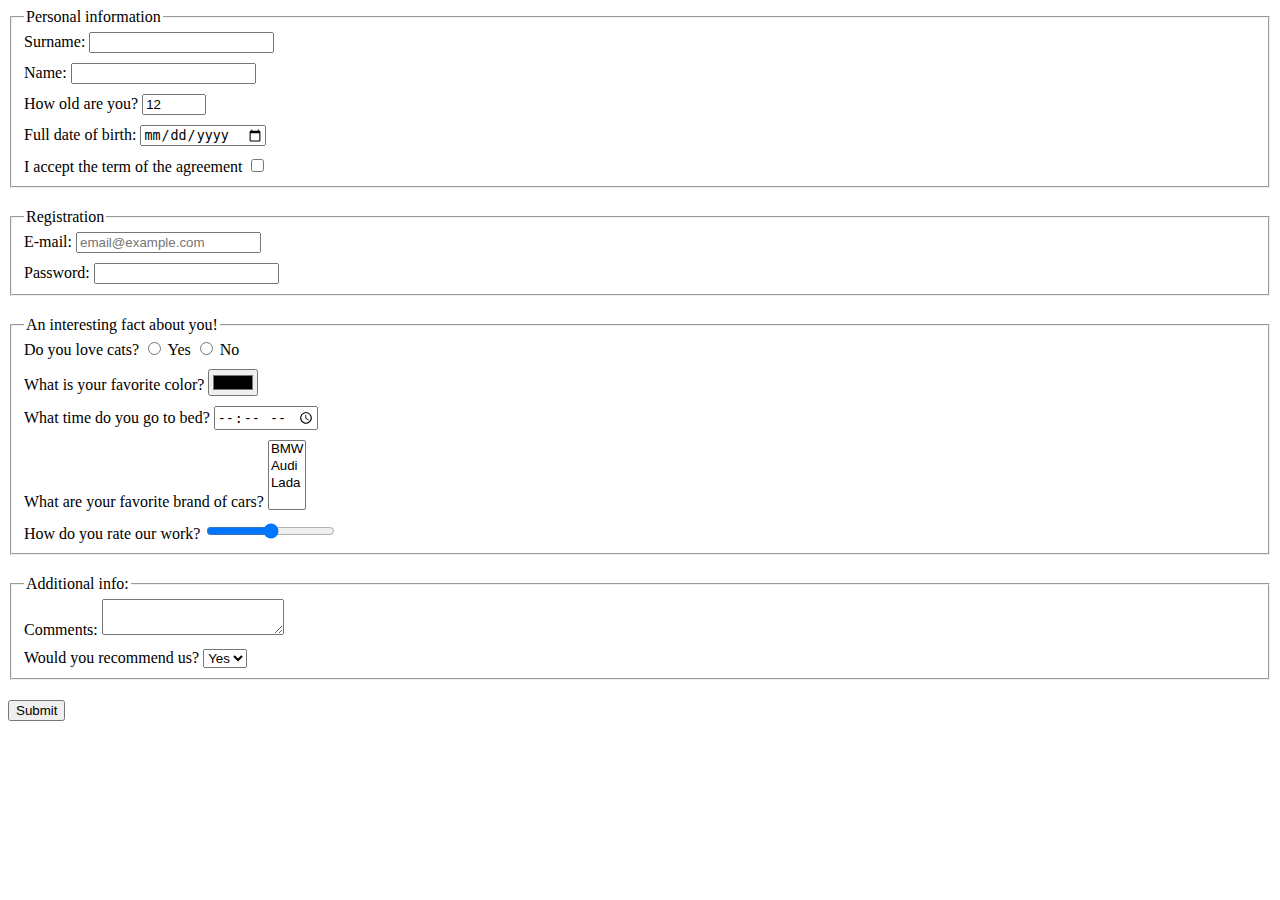
<file: index.html>
<!doctype html><html lang="en"><head><meta charset="UTF-8"><meta name="viewport" content="width=device-width, user-scalable=no, initial-scale=1.0, maximum-scale=1.0, minimum-scale=1.0"><meta http-equiv="X-UA-Compatible" content="ie=edge"><title>HTML Form</title><link rel="stylesheet" href="style.5cf66e4e.css"></head><body> <form action="https://mate-academy-form-lesson.herokuapp.com/create-application" method="post" onsubmit="onSubmit()"> <fieldset class="form__area"> <legend>Personal information</legend> <div class="form__input"> <label for="surname">Surname:</label> <input id="surname" name="surname" type="text" autocomplete="off" required> </div> <div class="form__input"> <label for="name">Name:</label> <input id="name" name="name" type="text" autocomplete="off" required> </div> <div class="form__input"> <label for="age">How old are you?</label> <input id="age" name="age" type="number" min="5" max="120" value="12" required> </div> <div class="form__input"> <label for="birthday">Full date of birth:</label> <input id="birthday" name="birthday" type="date"> </div> <div class="form__input"> <label for="accepting">I accept the term of the agreement</label> <input id="accepting" name="accepting" type="checkbox" required> </div> </fieldset> <fieldset class="form__area"> <legend>Registration</legend> <div class="form__input"> <label for="email">E-mail:</label> <input id="email" name="email" type="email" placeholder="email@example.com" autocomplete="off" required> </div> <div class="form__input"> <label for="password">Password:</label> <input id="password" name="password" type="password" autocomplete="off" minlength="6" required> </div> </fieldset> <fieldset class="form__area"> <legend>An interesting fact about you!</legend> <div class="form__input"> Do you love cats? <input id="cats__yes" name="cats" type="radio" value="cats-yes"> <label for="cats__yes">Yes</label> <input id="cats__no" name="cats" type="radio" value="cats-no"> <label for="cats__no">No</label> </div> <div class="form__input"> <label for="color">What is your favorite color?</label> <input id="color" name="color" type="color" required> </div> <div class="form__input"> <label for="bedtime">What time do you go to bed?</label> <input id="bedtime" name="bedtime" type="time" required> </div> <div class="form__input"> <label for="cars">What are your favorite brand of cars?</label> <select id="cars" name="cars" multiple> <option value="bmw">BMW</option> <option value="audi">Audi</option> <option value="lada">Lada</option> </select> </div> <div class="form__input"> <label for="rating">How do you rate our work?</label> <input id="rating" name="rating" type="range" min="0" max="100" value="50" step="5"> </div> </fieldset> <fieldset class="form__area"> <legend>Additional info:</legend> <div class="form__input"> <label for="comment">Comments:</label> <textarea id="comment" name="comment" maxlength="100" autocomplete="off">
          </textarea> </div> <div class="form__input"> <label for="recommend">Would you recommend us?</label> <select id="recommend" name="recommend"> <option value="recommend-yes">Yes</option> <option value="recommend-no">No</option> </select> </div> </fieldset> <button type="submit">Submit</button> </form> <script type="text/javascript" src="main.e97352c4.js"></script> </body></html>
</file>
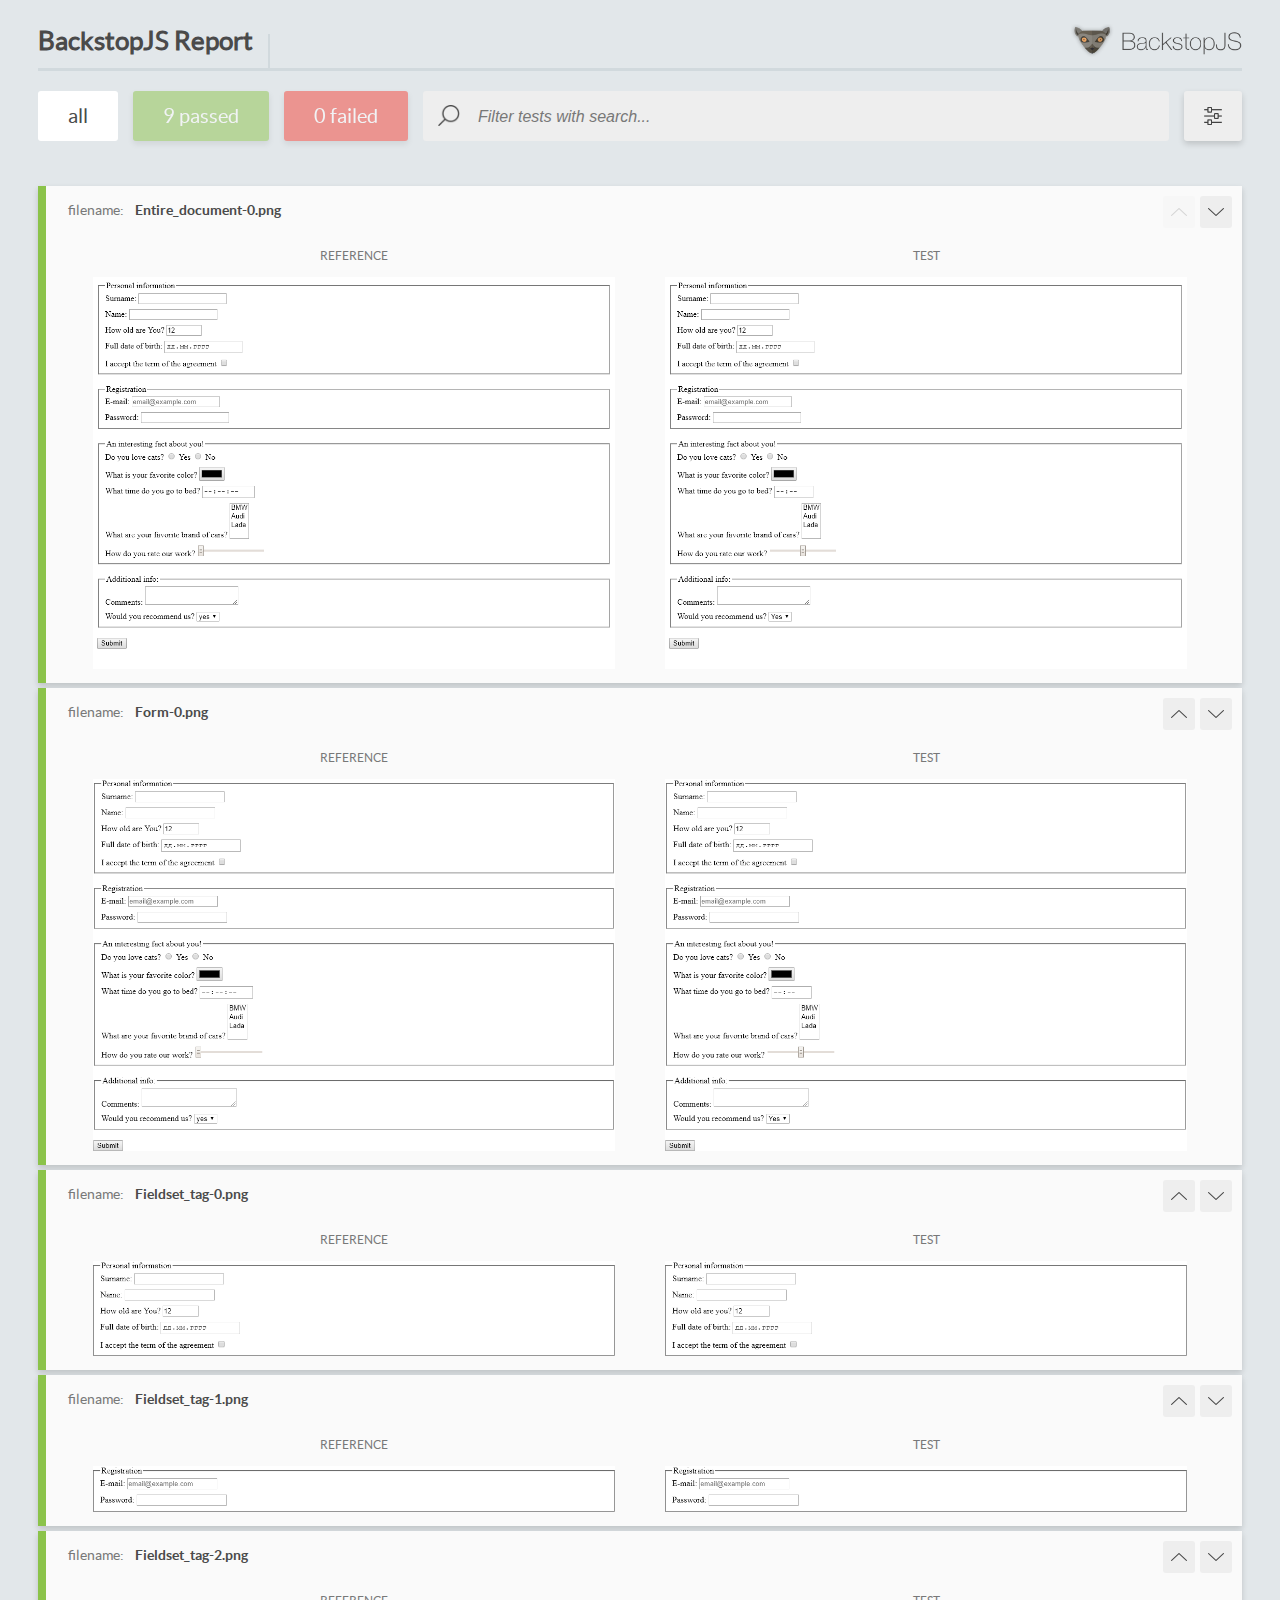
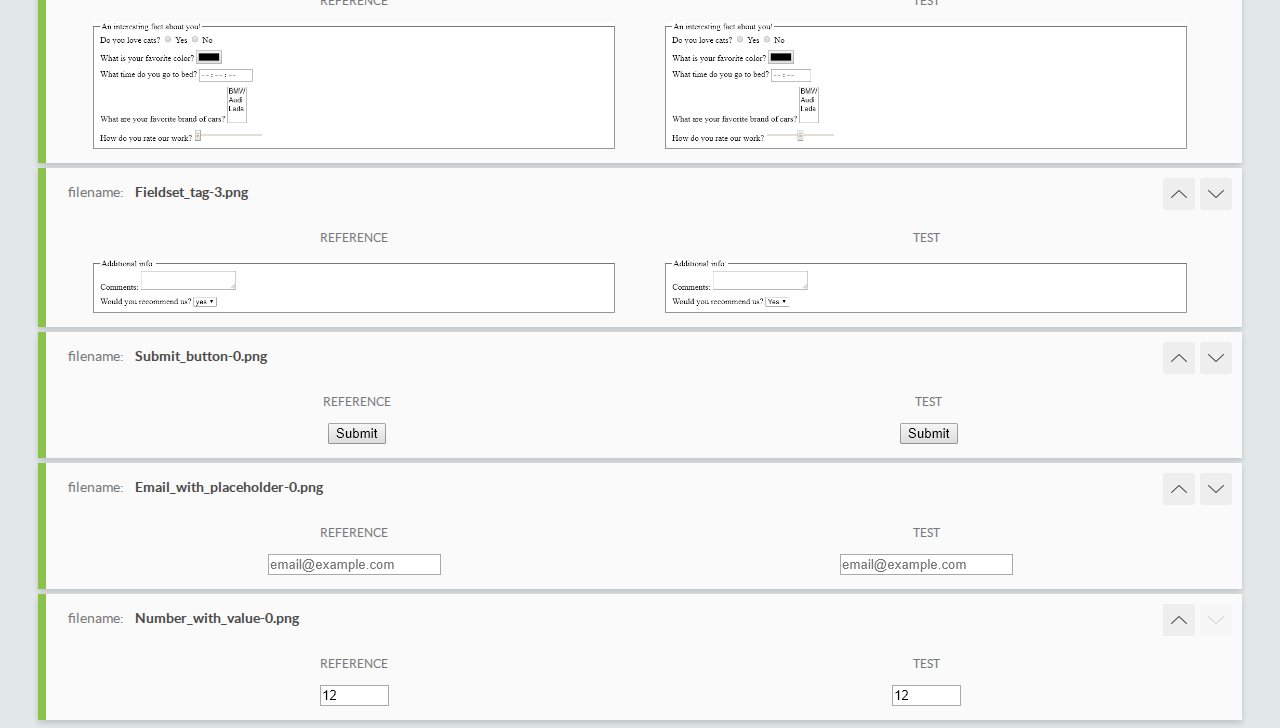
<file: report/html_report/index.html>
<!DOCTYPE html>
<html>
  <head>
    <meta charset="utf-8">
    <title>BackstopJS Report</title>

    <style>
      @font-face {
          font-family: 'latoregular';
          src: url('./assets/fonts/lato-regular-webfont.woff2') format('woff2'),
              url('./assets/fonts/lato-regular-webfont.woff') format('woff');
          font-weight: 400;
          font-style: normal;
      }
      @font-face {
          font-family: 'latobold';
          src: url('./assets/fonts/lato-bold-webfont.woff2') format('woff2'),
              url('./assets/fonts/lato-bold-webfont.woff') format('woff');
          font-weight: 700;
          font-style: normal;
      }

      .ReactModal__Body--open {
          overflow: hidden;
      }
      .ReactModal__Body--open .header {
        display: none;
      }

    </style>
  </head>
  <body style="background-color: #E2E7EA">
    <div id="root">

    </div>
    <script type="text/javascript">
      function report (report) { // eslint-disable-line no-unused-vars
        window.tests = report;
      }
    </script>
    <script type="text/javascript" src="config.js"></script>
    <script type="text/javascript" src="index_bundle.js"></script>
  </body>
</html>
</file>
<file: style.5cf66e4e.css>
.form__area{margin-bottom:20px}.form__input{margin-bottom:10px}.form__input:last-child{margin-bottom:0}
/*# sourceMappingURL=style.5cf66e4e.css.map */
</file>
